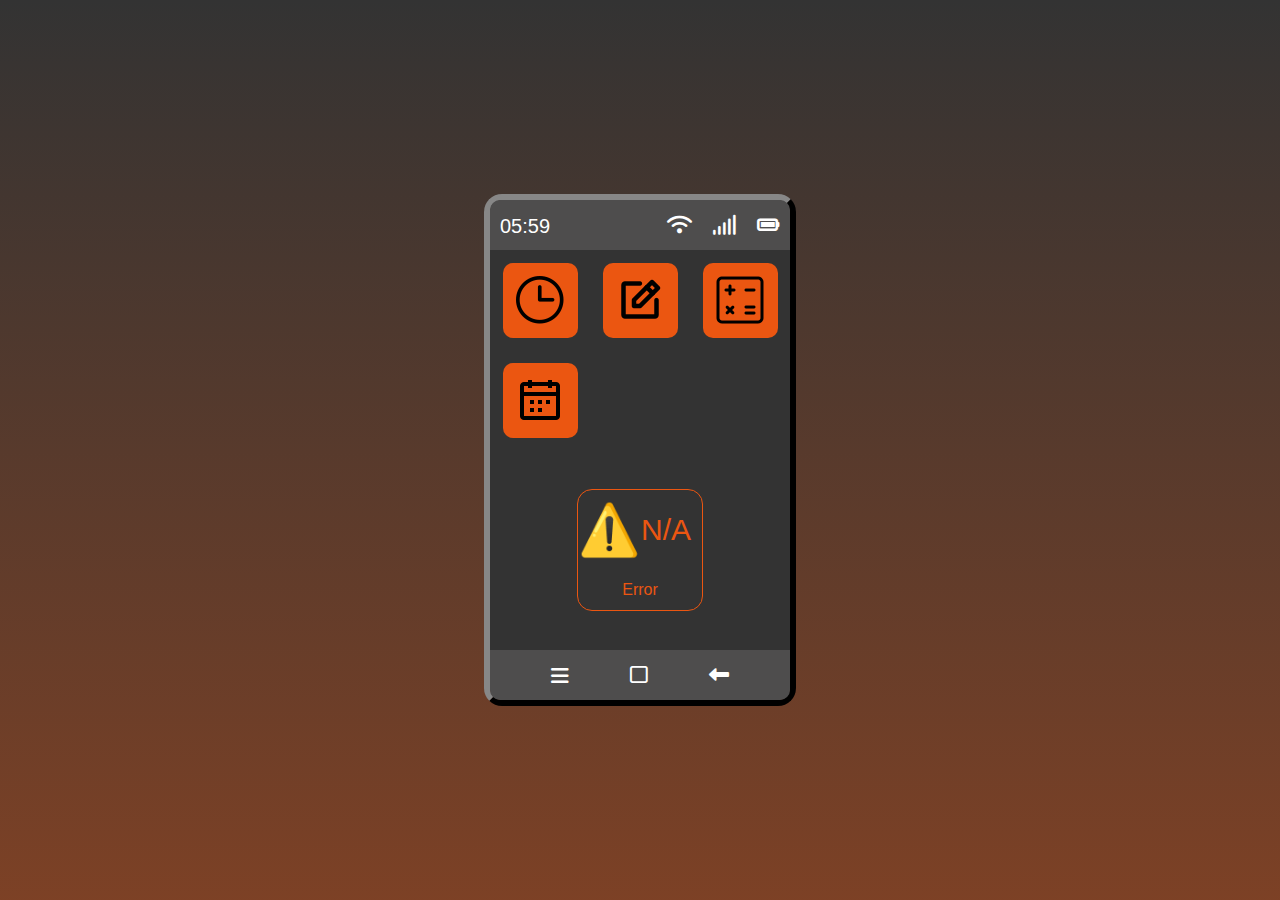
<file: index.html>
<!DOCTYPE html>
<html>
    <head>
        <meta charset="utf-8">
        <meta http-equiv="X-UA-Compatible" content="IE=edge">
        <title>Mini Phone</title>
        <meta name="description" content="Web Phone">
        <meta name="viewport" content="width=device-width, initial-scale=1">
        <link rel="stylesheet" href="style.css">
        <link rel="stylesheet" href="https://cdnjs.cloudflare.com/ajax/libs/font-awesome/6.7.2/css/all.min.css">
    </head>
    
    <body>
        <div class="container">
            <div class="phone">
                <div class="screen">
                    <div class="topBar">
                        <div class="topBarRight">   
                            <div class="time">
                                <a href="clock.html" class="clock">
                                    <div class="hours"></div>:
                                    <div class="minutes"></div>
                                </a>
                            </div>
                        </div>
                        <div class="topBarLeft">
                            <div class="wifi"><i class="fa-solid fa-wifi"></i></div>
                            <div class="network"><i class="fa-solid fa-signal"></i></div>
                            <div class="battery"><i class="fa-solid fa-battery-full"></i></div>
                        </div>
                    </div>
                    <div class="apps appVisible">
                        <div class="overlay"></div>
                        <div class="app">         
                                <a href="clock.html"><img src="img/clock.png" alt="clock"></a>
                        </div>
                        <div class="app">                       
                                <a href="notes.html"><img src="img/note.png" alt="notes"></a>
                        </div>
                        <div class="app">                            
                                <a href="calculator.html"><img src="img/calculator.png" alt="calculator"></a>
                        </div>
                        <div class="app">
                                <a href="calendar.html"><img src="img/calendar.png" alt="calendar"></a>
                        </div>
                    </div>
                    <div class="weatherSection">
                        <div class="weatherContainer">
                            <a href="weather.html" class="weather">
                                <div class="weatherIcon"></div>
                                <div class="temperature"></div>
                                <div class="location"></div>
                            </a>
                        </div>
                    </div>
                    <div class="openTabs">
                        <div class="placement">
                            <div class="tabsContent">
                                    <div class="slider">
                                        <div class="slide"><a href="clock.html"><img src="img/clock.png" alt="clock"></a></div>
                                        <div class="slide"><a href="notes.html"><img src="img/note.png" alt="notes"></a></div>
                                        <div class="slide"><a href="calculator.html"><img src="img/calculator.png" alt="calculator"></a></div>
                                        <div class="slide"><a href="calendar.html"><img src="img/calendar.png" alt="calendar"></a></div>
                                        <div class="slide"><a href="weather.html"><img src="img/weather.png" alt="weather"></a></div>
                                    </div>                                   
                            </div>
                        </div>
                    </div>
                <div class="bottomBar">
                    <div class="bottomBarContainer">
                        <div class="openButton"><i class="fa-solid fa-bars bottom" ><button id="openTabs"></button></i></div>
                        <div class="homeButton"><a href="index.html"><i class="fa-regular fa-square bottom"></i></a></div>
                        <div class="returnButton"><a href="javascript:history.back()"><i class="fa-solid fa-left-long bottom"></i></a></div>
                    </div>
                </div>
            </div>
        </div>
        <script src="time.js" async defer></script>
        <script src="slider.js" async defer></script>
        <script src="weatherHome.js" async defer></script>
    </body>
</html>
</file>
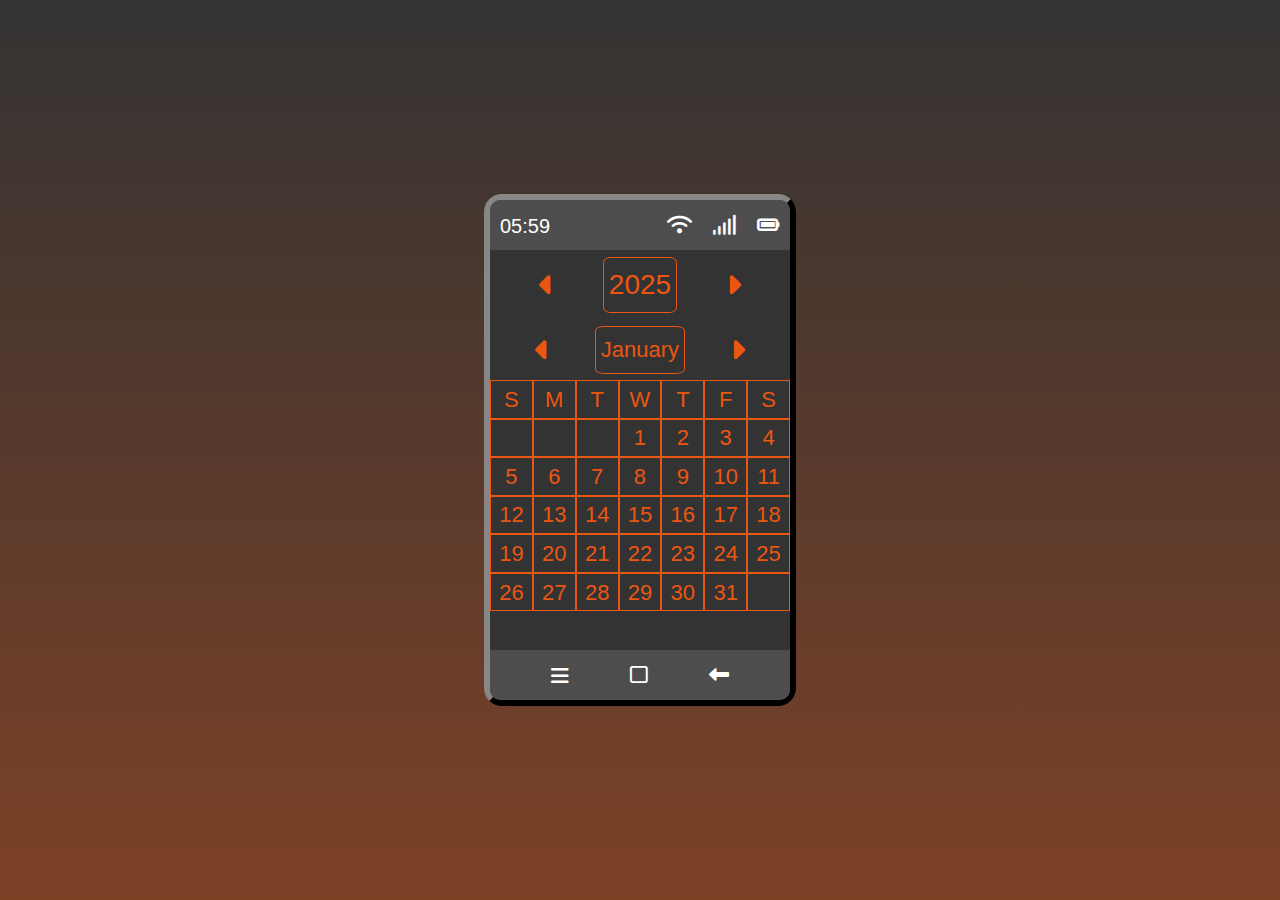
<file: calendar.html>
<!DOCTYPE html>
<html>
    <head>
        <meta charset="utf-8">
        <meta http-equiv="X-UA-Compatible" content="IE=edge">
        <title>Mini Phone</title>
        <meta name="description" content="Web Phone">
        <meta name="viewport" content="width=device-width, initial-scale=1">
        <link rel="stylesheet" href="style.css">
        <link rel="stylesheet" href="https://cdnjs.cloudflare.com/ajax/libs/font-awesome/6.7.2/css/all.min.css">
    </head>
    <body>
        <div class="container">
            <div class="phone">
                <div class="screen">
                    <div class="topBar">
                        <div class="topBarRight">   
                            <div class="time">
                                <a href="clock.html" class="clock">
                                    <div class="hours"><span id="hours"></span></div>
                                    <div class="dots">:</div>
                                    <div class="minutes"><span id="minutes"></span></div>
                                </a>
                        </div>
                        </div>
                        <div class="topBarLeft">
                            <div class="wifi"><i class="fa-solid fa-wifi"></i></div>
                            <div class="network"><i class="fa-solid fa-signal"></i></div>
                            <div class="battery"><i class="fa-solid fa-battery-full"></i></div>
                        </div>
                    </div>
                    <div class="calendarApp appVisible">
                        <div class="overlay"></div>
                        <div class="calendarContainer">
                            <div class="years">
                                <button class="lastYear"><i class="fa-solid fa-caret-left calendarArrow"></i></button>
                                <div class="currentYear"></div>
                                <button class="nextYear"><i class="fa-solid fa-caret-right calendarArrow"></i></button>
                            </div>
                            
                            <div class="months">
                                <button class="lastMonth"><i class="fa-solid fa-caret-left calendarArrow"></i></button>
                                <div class="currentMonth"></div>
                                <button class="nextMonth"><i class="fa-solid fa-caret-right calendarArrow"></i></button>
                            </div>
                            <div class="calendar">
                                    <div class="weekDay">S</div>
                                    <div class="weekDay">M</div>
                                    <div class="weekDay">T</div>
                                    <div class="weekDay">W</div>
                                    <div class="weekDay">T</div>
                                    <div class="weekDay">F</div>
                                    <div class="weekDay">S</div>
                            </div>
                        </div>
                    </div>
                    <div class="openTabs">
                        <div class="placement">
                            <div class="tabsContent">
                                    <div class="slider">
                                        <div class="slide"><a href="clock.html"><img src="img/clock.png" alt="clock"></a></div>
                                        <div class="slide"><a href="notes.html"><img src="img/note.png" alt="notes"></a></div>
                                        <div class="slide"><a href="calculator.html"><img src="img/calculator.png" alt="calculator"></a></div>
                                        <div class="slide"><a href="calendar.html"><img src="img/calendar.png" alt="calendar"></a></div>
                                        <div class="slide"><a href="weather.html"><img src="img/weather.png" alt="weather"></a></div>
                                    </div>                                   
                            </div>
                        </div>
                    </div>
                    <div class="bottomBar">
                        <div class="bottomBarContainer">
                            <div class="openButton"><i class="fa-solid fa-bars bottom" ><button id="openTabs" hidden></button></i></div>
                            <div class="homeButton"><a href="index.html"><i class="fa-regular fa-square bottom"></i></a></div>
                            <div class="returnButton"><a href="javascript:history.back()"><i class="fa-solid fa-left-long bottom"></i></a></div>
                        </div>
                    </div>
                </div>
            </div>
        <script src="time.js" async defer></script>
        <script src="calender.js" async defer></script>
        <script src="slider.js" async defer></script>
    </body>
</html>
</file>
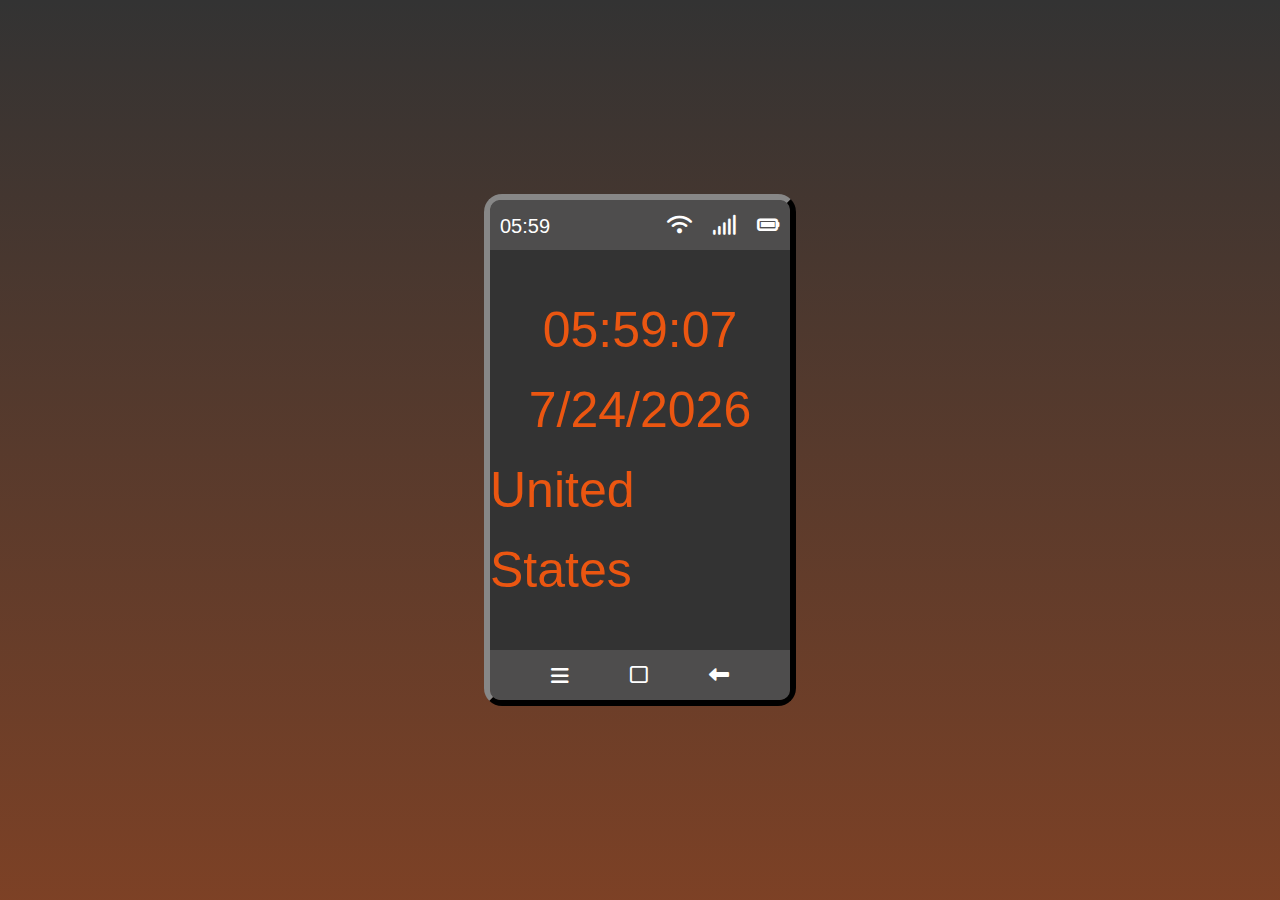
<file: clock.html>
<!DOCTYPE html>
<html>
    <head>
        <meta charset="utf-8">
        <meta http-equiv="X-UA-Compatible" content="IE=edge">
        <title>Mini Phone</title>
        <meta name="description" content="Web Phone">
        <meta name="viewport" content="width=device-width, initial-scale=1">
        <link rel="stylesheet" href="style.css">
        <link rel="stylesheet" href="https://cdnjs.cloudflare.com/ajax/libs/font-awesome/6.7.2/css/all.min.css">
    </head>
    <body>
        <div class="container">
            <div class="phone">
                <div class="screen">
                    <div class="topBar">
                        <div class="topBarRight">   
                            <div class="time">
                                <div class="clock">
                                    <div class="hours"></div>:
                                    <div class="minutes"></div>
                                </div>
                            </div>
                        </div>
                        <div class="topBarLeft">
                            <div class="wifi"><i class="fa-solid fa-wifi"></i></div>
                            <div class="network"><i class="fa-solid fa-signal"></i></div>
                            <div class="battery"><i class="fa-solid fa-battery-full"></i></div>
                        </div>
                    </div>
                    <div class="clockApp appVisible">
                        <div class="overlay"></div>
                        <div class="clockContainer">
                            <div class="clockIn">               
                                <div class="hours"></div>:
                                <div class="minutes"></div>:
                                <div class="seconds"></div>
                            </div>
                            <div class="date"></div>
                            <div class="timezone">
                                <div class="country"></div>
                            </div>
                        </div>
                    </div>
                    <div class="openTabs">
                        <div class="placement">
                            <div class="tabsContent">
                                    <div class="slider">
                                        <div class="slide"><a href="clock.html"><img src="img/clock.png" alt="clock"></a></div>
                                        <div class="slide"><a href="notes.html"><img src="img/note.png" alt="notes"></a></div>
                                        <div class="slide"><a href="calculator.html"><img src="img/calculator.png" alt="calculator"></a></div>
                                        <div class="slide"><a href="calendar.html"><img src="img/calendar.png" alt="calendar"></a></div>
                                        <div class="slide"><a href="weather.html"><img src="img/weather.png" alt="weather"></a></div>
                                    </div>                                   
                            </div>
                        </div>
                    </div>
                    <div class="bottomBar">
                        <div class="bottomBarContainer">
                            <div class="openButton"><i class="fa-solid fa-bars bottom" ><button id="openTabs"></button></i></div>
                            <div class="homeButton"><a href="index.html"><i class="fa-regular fa-square bottom"></i></a></div>
                            <div class="returnButton"><a href="javascript:history.back()"><i class="fa-solid fa-left-long bottom"></i></a></div>
                        </div>
                    </div>
                </div>
            </div>
        <script src="time.js" async defer></script>
        <script src="slider.js" async defer></script>
    </body>
</html>
</file>
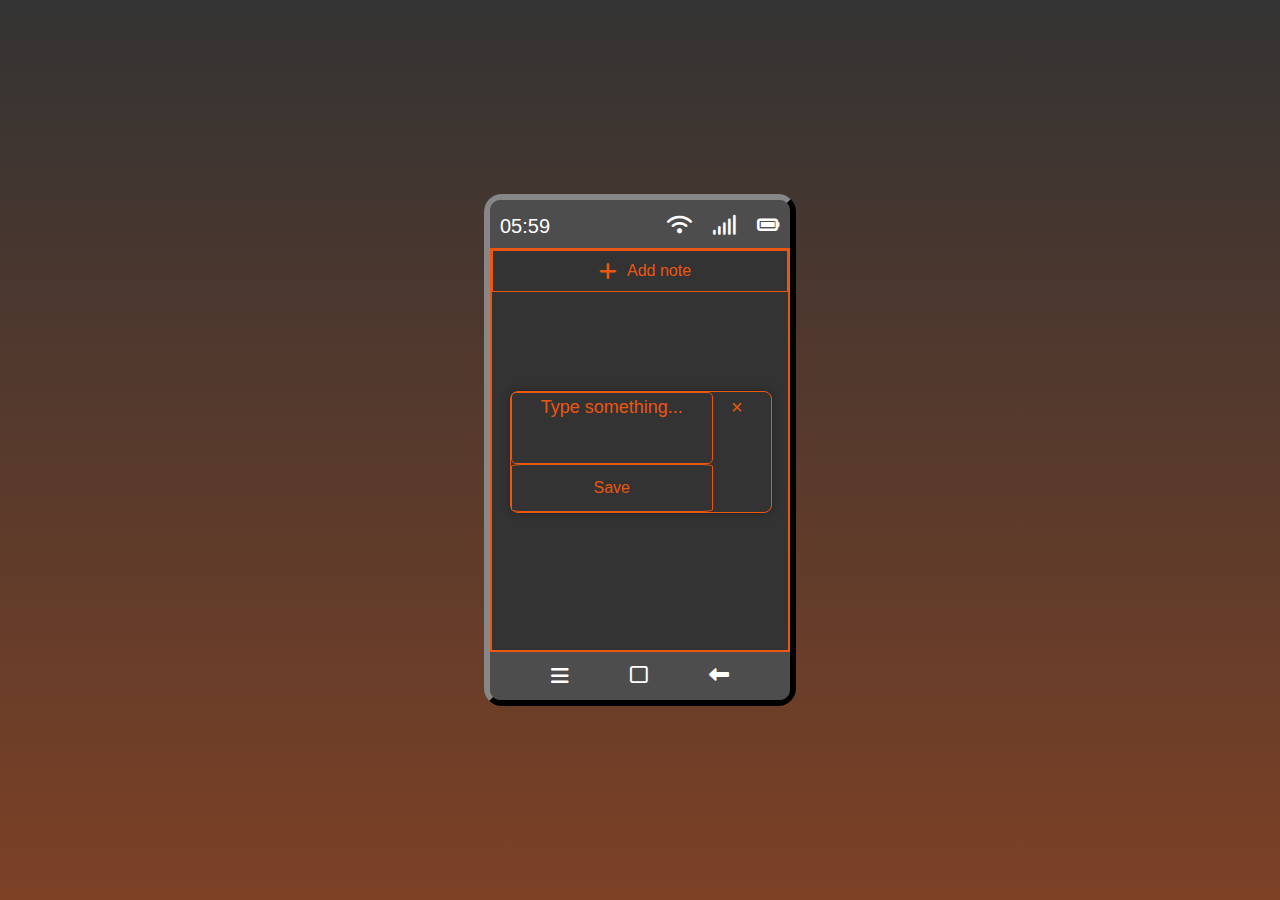
<file: notes.html>
<!DOCTYPE html>
<html>
    <head>
        <meta charset="utf-8">
        <meta http-equiv="X-UA-Compatible" content="IE=edge">
        <title>Mini Phone</title>
        <meta name="description" content="Web Phone">
        <meta name="viewport" content="width=device-width, initial-scale=1">
        <link rel="stylesheet" href="style.css">
        <link rel="stylesheet" href="https://cdnjs.cloudflare.com/ajax/libs/font-awesome/6.7.2/css/all.min.css">
    </head>
    <body>
        <div class="container">
            <div class="phone">
                <div class="screen">
                    <div class="topBar">
                        <div class="topBarRight">   
                            <div class="time">
                                <a href="clock.html" class="clock">
                                    <div class="hours"><span id="hours"></span></div>
                                    <div class="dots">:</div>
                                    <div class="minutes"><span id="minutes"></span></div>
                                </a>
                        </div>
                        </div>
                        <div class="topBarLeft">
                            <div class="wifi"><i class="fa-solid fa-wifi"></i></div>
                            <div class="network"><i class="fa-solid fa-signal"></i></div>
                            <div class="battery"><i class="fa-solid fa-battery-full"></i></div>
                        </div>
                    </div>
                    <div class="noteApp appVisible">
                        <div class="overlay"></div>
                        <div class="noteContainer">
                            <button id="addNote"><i class="fa-solid fa-plus addNote"></i>Add note</button>
                            <div id="noteCreation" class="noteCreation">
                                <div class="noteContent">
                                    <textarea id="userInput" placeholder="Type something..."></textarea>  
                                    <span id="closeNote" class="close">&times;</span>
                                    <button id="submitNote">Save</button>
                                </div>
                            </div>
                        </div>
                    </div>
                    <div class="openTabs">
                        <div class="placement">
                            <div class="tabsContent">
                                    <div class="slider">
                                        <div class="slide"><a href="clock.html"><img src="img/clock.png" alt="clock"></a></div>
                                        <div class="slide"><a href="notes.html"><img src="img/note.png" alt="notes"></a></div>
                                        <div class="slide"><a href="calculator.html"><img src="img/calculator.png" alt="calculator"></a></div>
                                        <div class="slide"><a href="calendar.html"><img src="img/calendar.png" alt="calendar"></a></div>
                                        <div class="slide"><a href="weather.html"><img src="img/weather.png" alt="weather"></a></div>
                                    </div>                                   
                            </div>
                        </div>
                    </div>
                    <div class="bottomBar">
                        <div class="bottomBarContainer">
                            <div class="openButton"><i class="fa-solid fa-bars bottom" ><button id="openTabs" hidden></button></i></div>
                            <div class="homeButton"><a href="index.html"><i class="fa-regular fa-square bottom"></i></a></div>
                            <div class="returnButton"><a href="javascript:history.back()"><i class="fa-solid fa-left-long bottom"></i></a></div>
                        </div>
                    </div>
                </div>
            </div>
        <script src="time.js" async defer></script>
        <script src="notes.js" async defer></script>
        <script src="slider.js" async defer></script>
    </body>
</html>
</file>
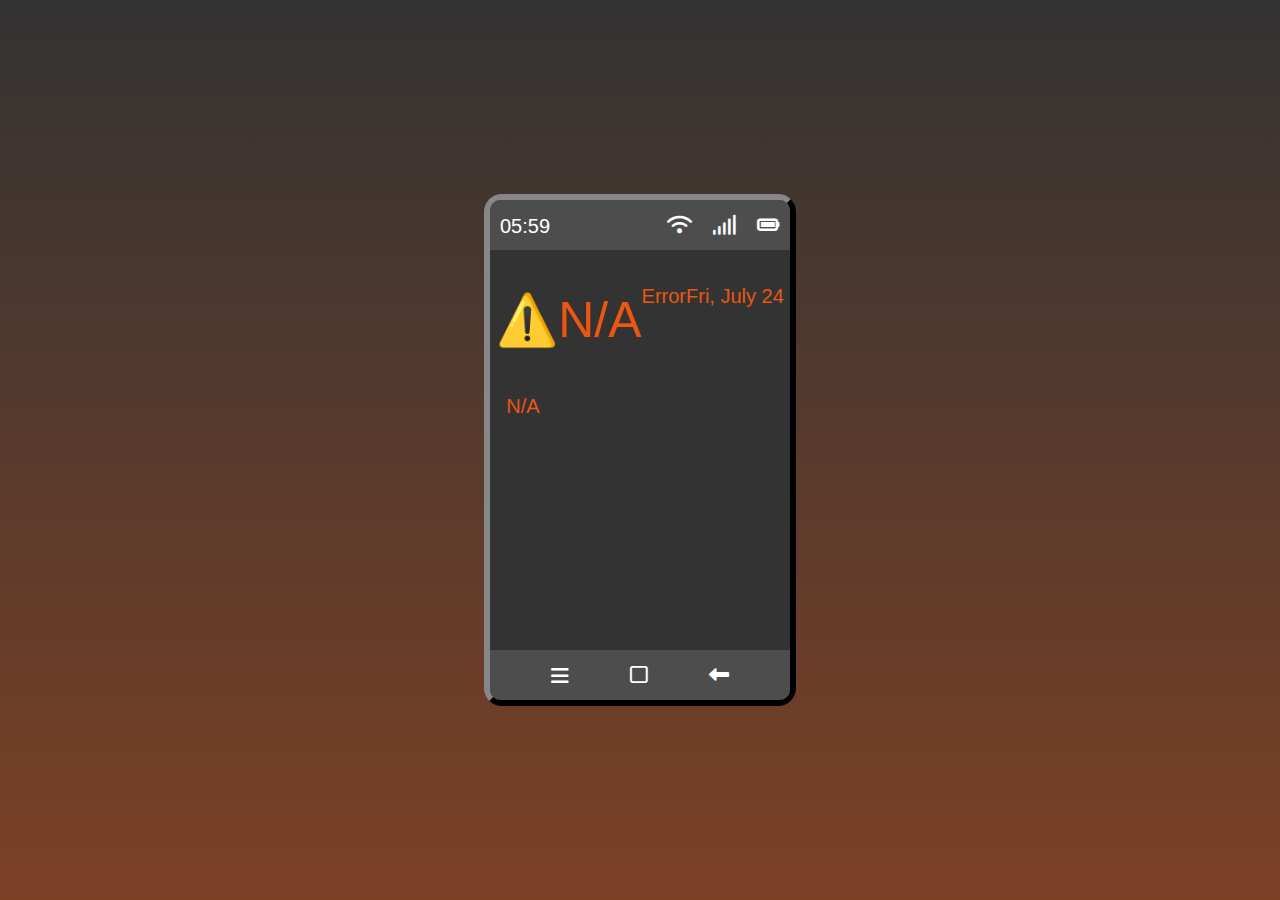
<file: weather.html>
<!DOCTYPE html>
<html>
    <head>
        <meta charset="utf-8">
        <meta http-equiv="X-UA-Compatible" content="IE=edge">
        <title>Mini Phone</title>
        <meta name="description" content="Web Phone">
        <meta name="viewport" content="width=device-width, initial-scale=1">
        <link rel="stylesheet" href="style.css">
        <link rel="stylesheet" href="https://cdnjs.cloudflare.com/ajax/libs/font-awesome/6.7.2/css/all.min.css">
    </head>
    <body>
        <div class="container">
            <div class="phone">
                <div class="screen">
                    <div class="topBar">
                        <div class="topBarRight">   
                            <div class="time">
                                <a href="clock.html" class="clock">
                                    <div class="hours"></div>:
                                    <div class="minutes"></div>
                                </a>
                        </div>
                        </div>
                        <div class="topBarLeft">
                            <div class="wifi"><i class="fa-solid fa-wifi"></i></div>
                            <div class="network"><i class="fa-solid fa-signal"></i></div>
                            <div class="battery"><i class="fa-solid fa-battery-full"></i></div>
                        </div>
                    </div>
                    <div class="weatherApp appVisible">
                        <div class="overlay"></div>
                        <div class="weatherContainerApp">
                            <div class="nowTemperature">
                                <div class="weatherIcon"></div>
                                <div class="weatherTemperature"></div>
                                <div class="weatherLocation"></div>
                                <div class="weatherDate"></div>
                            </div>
                            <div class="weekTemperature">
                                <div class="weatherDays">

                                </div>
                            </div>
                        </div>
                    </div>
                    <div class="openTabs">
                        <div class="placement">
                            <div class="tabsContent">
                                    <div class="slider">
                                        <div class="slide"><a href="clock.html"><img src="img/clock.png" alt="clock"></a></div>
                                        <div class="slide"><a href="notes.html"><img src="img/note.png" alt="notes"></a></div>
                                        <div class="slide"><a href="calculator.html"><img src="img/calculator.png" alt="calculator"></a></div>
                                        <div class="slide"><a href="calendar.html"><img src="img/calendar.png" alt="calendar"></a></div>
                                        <div class="slide"><a href="weather.html"><img src="img/weather.png" alt="weather"></a></div>
                                    </div>                                   
                            </div>
                        </div>
                    </div>
                    <div class="bottomBar">
                        <div class="bottomBarContainer">
                            <div class="openButton"><button id="openTabs"><i class="fa-solid fa-bars bottom" ></i></button></div>
                            <div class="homeButton"><a href="index.html"><i class="fa-regular fa-square bottom"></i></a></div>
                            <div class="returnButton"><a href="javascript:history.back()"><i class="fa-solid fa-left-long bottom"></i></a></div>
                        </div>
                    </div>
                </div>
            </div>
            <script src="time.js" async defer></script>
            <script src="slider.js" async defer></script>
            <script src="weatherApp.js" async defer></script>
    </body>
</html>
</file>
<file: style.css>
body {
        font-family: 'Open Sans', sans-serif;
        font-size: 16px;
        line-height: 1.6;
        color: #333;
        background: linear-gradient(180deg, #333, #eb5611, #333);
        background-size:100% 500%;
        animation: waveAnimation 15s linear infinite alternate;
        margin: 0;
        height: 100vh;
        width: 100vw;
        overflow-x: hidden;
    }

    @keyframes waveAnimation {
        0% {
            background-position: 0% -100%;
        }
        50% {
            background-position: 0% 0%;
        }
        100% {
            background-position: 0% 100%;
        }
    }

    .container {
        display: flex;
        justify-content: center;
        align-items: center;
        position: relative;
        height: 100%;
        width: 100%;
    }

    .phone {
        width: 300px;
        height: 500px;
        border: #333 6px;
        border-radius: 18px;
        border-style: outset;
        position: relative;
    }

    .screen {
        position: relative;
        justify-content: center;
        align-items: center;
    }

    .topBar {
        width: 300px;
        height: 50px;
        background-color: #4e4d4d;
        border-top-left-radius: 10px;
        border-top-right-radius: 10px;
        display: flex;
        justify-content:space-between;
    }

    .appVisible{
        display: flex;
    }

    .apps {
        width: 300px;
        height: 200px;
        background-color: #333;
        display: grid;
        grid-template-rows: repeat(2, 1fr);
        grid-template-columns: repeat(3, 1fr);
        align-items: center;
        justify-items: center;
    }

    .weatherSection {
        width: 300px;
        height: 200px;
        color: #fff;
        background-color: #333;
        display: flex;
        flex-wrap: wrap;
        justify-content: space-evenly;
        align-content: center;
    }

    .weather {
        display: grid;
        grid-template-rows: repeat(2, 1fr);
        grid-template-columns: repeat(2, 1fr);
        color: #eb5611;
        border: #eb5611 solid 1px;
        border-radius: 15px;
        height: 120px;
        width: auto;
    }

    .weather:hover {
        cursor: pointer;
    }

    .weatherIcon, .temperature {
        font-size: 30px;
        display: flex;
        justify-content: center;
    }

    .temperature {
        padding-right: 10px;
    }

    .location {
        grid-column: auto / span 2;
        font-size: 16px;
        display: flex;
        justify-content: center;
    }

    .weatherApp {
        width: 300px;
        height: 400px;
        background-color: #333;
        display: flex;
        flex-wrap: wrap;
        justify-content: space-evenly;
        align-content: center;
    }

    .weatherContainerApp {
        color: #eb5611;
        font-size: 20px;
    }

    .nowTemperature {
        display: flex;
        flex-wrap: wrap;
        justify-content: center;
    }

    .weatherIcon, .weatherTemperature {
        font-size: 50px;
    }

    .weatherDays {
        display: grid;
        grid-template-rows: repeat(7, 1fr);
        grid-template-columns: 1fr;
        gap: 1px;
        padding-top: 30px;
        padding-left: 10px;
    }

    .weatherDay {
        display: flex;
        justify-content: space-evenly;
        align-items: center;
        color: #eb5611;
        border: #eb5611 solid 1px;
        font-size: 16px;
        width: 280px;
    }

    .clockApp {
        width: 300px;
        height: 400px;
        background-color: #333;
        display: flex;
        flex-wrap: wrap;
        justify-content: space-evenly;
        align-content: center;
    }

    .clockContainer {
        display: flex;
        flex-wrap: wrap;
        justify-content: space-evenly;
        align-content: center;
        font-size: 50px;
        color: #eb5611;
    }

    .clockIn {
        display: flex;
        flex-wrap: wrap;
        justify-content: space-evenly;
        align-content: center;
    }

    .noteApp {
        position: relative;
        width: 300px;
        height: 400px;
        display: flex;
        flex-wrap: wrap;
        justify-content: space-evenly;
        align-content: center;
    }

    .overlay {
        position: absolute;
        top: 0;
        left: 0;
        width: 100%;
        height: 100%;
        background: rgba(0, 0, 0, 0.3);
        z-index: 5;
        display: none;
    }

    .noteContainer {
        width: 300px;
        height: 400px;
        display: grid;
        grid-template-rows: repeat(15, 1fr);
        gap: 1px;
        background-color: #333;
        border: #eb5611 solid 2px;
    }

    #addNote {
        color: #eb5611;
        display: flex;
        justify-content: center;
        align-items: center;
        border: #eb5611 solid 1px;
    }

    #addNote:hover, #addNote:hover *{
        color: #b33e07;
        cursor: pointer;
    }

    .addNote {
        color: #eb5611;
    }


    .noteCreation {
        display: none;
        position: relative;
        left: 0;
        width: 100%;
        height: 100%;
        display: flex;
        align-items: center;
        justify-content: center;
    }

    .noteContent {
        position: absolute;
        top: 400%;
        left: 6%;
        z-index: 10;
        display: grid;
        grid-template-rows: repeat(2, 1fr);
        grid-template-columns: repeat(2, 1fr);
        background: white;
        border-radius: 8px;
        width: 260px;
        height: 120px;
        text-align: center;
        box-shadow: 0 0 10px rgba(0, 0, 0, 0.3);
        background-color: #333;
        border: #eb5611 solid 1px;
    }

    .noteItem {
        width: 280px;
        max-width: 280px;
        height: 20px;
        overflow: hidden;
        white-space: nowrap;
        text-overflow: ellipsis;
        cursor: pointer;
        background: #333;
        color: #eb5611;
        border: #eb5611 solid 1px;
        border-radius: 5px;
        margin: 5px;
        padding-left: 6px;
        display: flex;
        justify-content: space-between;
        align-items: center;
    }

    .noteItem:hover {
        background: #444;
    }

    .deleteBtn {
        background: none;
        border: none;
        cursor: pointer;
        color: #eb5611;
        font-size: 16px;
    }

    .deleteBtn:hover {
        color: #b33e07;
    }


    #userInput {
        all: unset;
        border: #eb5611 solid 1px;
        border-radius: 5px;
        width: 200px;
        height: 70px;
        color: #eb5611;
        font-size: 18px;
        resize: none;
        overflow: hidden;
    }

    #submitNote {
        align-content: center;
        background-color: #333;
        border: #eb5611 solid 1px;
        border-radius: 5%;
        color: #eb5611;
    }

    #submitNote:hover {
        color: #333;
        border: #b33e07 solid 1px;
        background-color: #ff5100;
        cursor: pointer;
    }

    ::placeholder {
        all: unset;
    }

    .close {
        display: flex;
        justify-content: end;
        align-items: center;
        font-size: 20px;
        cursor: pointer;
        width: 30px;
        height: 30px;
        color: #eb5611;
    }

    .close:hover {
        color: #b33e07;
    }

    .calculatorApp {
        width: 300px;
        height: 400px;
        background-color: #333;
        display: flex;
        flex-wrap: wrap;
        justify-content: space-evenly;
        align-content: center;
    }

    .calculatorContainer {
        display: flex;
        flex-wrap: wrap;
        justify-content: space-evenly;
        align-content: center;
    }

    .calculatorScreen {
        width: 300px;
        height: 100px;
        background-color: #333;
        display: flex;
        justify-content: end;
        align-items: end;
    }

    .calculationBox {
        color: #eb5611;
        font-size: 30px;
        padding: 10px 10px 0 0;
        display: flex;
        justify-content: left;
    }

    .calculatorSymbols {
        width: 300px;
        height: 300px;
        display: grid;
        grid-template-rows: repeat(5, 1fr);
        grid-template-columns: repeat(4, 1fr);
    }

    .symbolNumber { 
        width: auto;
        height: auto;
        font-size: 25px;
        color: #eb5611;
        border: #eb5611 solid 1px;
        background-color: #333;
        display: flex;
        justify-content: center;
        align-items: center;
    }

    .symbolNumber:hover {
        color: #b33e07;
    }

    .symbol {
        width: auto;
        height: auto;
        color: #333;
        border: #333 solid 1px;
        font-size: 25px;
        background-color: #eb5611;
        display: flex;
        justify-content: center;
        align-items: center;
    }

    .symbol:hover {
        background-color: #b33e07;
    }

    .symbolButton {
        all: unset;
        cursor: pointer;
        width: 100%;
        height: 100%;
        display: flex;
        justify-content: center;
        align-items: center;
    }

    .calendarApp {
        width: 300px;
        height: 400px;
        background-color: #333;
        display: flex;
        flex-wrap: wrap;
        justify-content: space-evenly;
        align-content: center;
    }

    .calendarContainer {
        display: flex;
        flex-wrap: wrap;
        justify-content: space-evenly;
        align-content: center;
    }

    .years {
        color: #fff;
        width: 300px;
        height: 70px;
        font-size: 28px;
        display: flex;
        justify-content: space-evenly;
        align-items: center;
    }

    .months {
        color: #fff;
        width: 300px;
        height: 60px;
        font-size: 22px;
        display: flex;
        justify-content: space-evenly;
        align-items: center;
    }

    .currentYear, .currentMonth {
        border: #eb5611 solid 1px;
        color: #eb5611;
        padding: 5px;
        border-radius: 10%;
        background-color: #333;
    }

    .calendarArrow {
        font-size: 30px;
        color: #eb5611;
    }

    .calendarArrow:hover {
        color: #b33e07;
    }

    .calendar {
        width: 300px;
        height: 270px;
        display: grid;
        grid-template-rows: repeat(7, 1fr);
        grid-template-columns: repeat(7, 1fr);
    }

    .weekDay, .day {
        border: #eb5611 solid 1px;
        color: #eb5611;
        font-size: 22px;
        background-color: #333;
        display: flex;
        justify-content: center;
        align-items: center;
    }

    .empty {
        background-color: #333;
    }

    .app {
        width: 75px;
        height: 75px;
        background-color: #eb5611;
        border-radius: 10px;
        margin: 10px;
        display: flex;
        justify-content: center;
        align-items: center;
    }

    .app:hover {
        background-color: #b33e07;
        transform: scale(0.95);
        box-shadow: inset 2px 2px 5px rgba(0, 0, 0, 0.2);
        cursor: pointer;
    }

    .bottomBar {
        width: 300px;
        height: 50px;
        background-color: #4e4d4d;
        border-bottom-left-radius: 10px;
        border-bottom-right-radius: 10px;
    }

    .bottomBarContainer {
        display: flex;
        justify-content: space-evenly;
        align-items: center;
        padding: 12px 0 0 0;
    }


    .fa-bars, .fa-square, .fa-left-long {
        margin: 0;
        line-height: 1; 
        vertical-align: middle;
    }

    .openTabs {
        position: absolute;
        top: 100px;
        left: 25px;
        background: transparent;
        display: none;
        z-index: 10;
        
    }

    .placement {
        width: 250px;
        height: 300px;
        display: flex;
        flex-wrap: wrap;
        justify-content: space-evenly;
        align-content: center;
    }

    .tabsContent {
        overflow: hidden;
        position: relative;
        user-select: none;
    }

    .slider {
        width: 250px;
        height: 300px;
        display: flex;
        transition: transform 0.3s ease-out;
        cursor: grab;
    }

    .slide {
        min-width: 100%;
        box-sizing: border-box;
        background: #eb5611;
        display: flex;
        justify-content: center;
        align-items: center;
    }

    .clock {
        color: #fff;
        font-size: 20px;
        padding: 10px 0 0 10px;
        display: flex;
        justify-content: left;
    }

    .clock:hover {
        cursor: pointer;
    }

    .topBarLeft {
        display: flex;
        justify-content: left;
        align-items: center;
    }

    a{
        all:unset;
        width: 100%;
        height: 100%;
        display: flex;
        justify-content: center;
        align-items: center;
    }

    i{
        color: #fff;
        font-size: 20px;
        margin: 10px;
    }

    .bottom:hover {
        color: #8f9193;
        cursor: pointer;
    }

    button {
        all: unset;
        cursor: pointer;
    }

@media (max-width:600px)  {
    body {
        font-family: 'Open Sans', sans-serif;
        font-size: 16px;
        line-height: 1.6;
        color: #333;
        background: linear-gradient(180deg, #333, #eb5611, #333);
        background-size:100% 500%;
        animation: waveAnimation 15s linear infinite alternate;
        margin: 0;
        overflow-x: hidden;
        height: 100vh;
        width: 100vw;
    }
    
    @keyframes waveAnimation {
        0% {
            background-position: 0% -100%;
        }
        50% {
            background-position: 0% 0%;
        }
        100% {
            background-position: 0% 100%;
        }
    }
    
    .container {
        display: flex;
        justify-content: center;
        align-items: center;
        position: relative;
        height: 100%;
        width: 100%;
    }
    
    .phone {
        width: 300px;
        height: 500px;
        border: #333 6px;
        border-radius: 18px;
        border-style: outset;
        position: relative;
    }
    
    .screen {
        position: relative;
        justify-content: center;
        align-items: center;
    }
    
    .topBar {
        width: 300px;
        height: 50px;
        background-color: #4e4d4d;
        border-top-left-radius: 10px;
        border-top-right-radius: 10px;
        display: flex;
        justify-content:space-between;
    }
    
    .appVisible{
        display: flex;
    }
    
    .apps {
        width: 300px;
        height: 200px;
        background-color: #333;
        display: grid;
        grid-template-rows: repeat(2, 1fr);
        grid-template-columns: repeat(3, 1fr);
        align-items: center;
        justify-items: center;
    }
    
    .weatherSection {
        width: 300px;
        height: 200px;
        color: #fff;
        background-color: #333;
        display: flex;
        flex-wrap: wrap;
        justify-content: space-evenly;
        align-content: center;
    }
    
    .weather {
        display: grid;
        grid-template-rows: repeat(2, 1fr);
        grid-template-columns: repeat(2, 1fr);
        color: #eb5611;
        border: #eb5611 solid 1px;
        border-radius: 15px;
        height: 120px;
        width: auto;
    }
    
    .weather:hover {
        cursor: pointer;
    }
    
    .weatherIcon, .temperature {
        font-size: 30px;
        display: flex;
        justify-content: center;
    }
    
    .temperature {
        padding-right: 10px;
    }
    
    .location {
        grid-column: auto / span 2;
        font-size: 16px;
        display: flex;
        justify-content: center;
    }
    
    .weatherApp {
        width: 300px;
        height: 400px;
        background-color: #333;
        display: flex;
        flex-wrap: wrap;
        justify-content: space-evenly;
        align-content: center;
    }
    
    .weatherContainerApp {
        color: #eb5611;
        font-size: 20px;
    }
    
    .nowTemperature {
        display: flex;
        flex-wrap: wrap;
        justify-content: center;
    }
    
    .weatherIcon, .weatherTemperature {
        font-size: 50px;
    }
    
    .weatherDays {
        display: grid;
        grid-template-rows: repeat(7, 1fr);
        grid-template-columns: 1fr;
        gap: 1px;
        padding-top: 30px;
        padding-left: 10px;
    }
    
    .weatherDay {
        display: flex;
        justify-content: space-evenly;
        align-items: center;
        color: #eb5611;
        border: #eb5611 solid 1px;
        font-size: 16px;
        width: 280px;
    }
    
    .clockApp {
        width: 300px;
        height: 400px;
        background-color: #333;
        display: flex;
        flex-wrap: wrap;
        justify-content: space-evenly;
        align-content: center;
    }
    
    .clockContainer {
        display: flex;
        flex-wrap: wrap;
        justify-content: space-evenly;
        align-content: center;
        font-size: 50px;
        color: #eb5611;
    }
    
    .clockIn {
        display: flex;
        flex-wrap: wrap;
        justify-content: space-evenly;
        align-content: center;
    }
    
    .noteApp {
        position: relative;
        width: 300px;
        height: 400px;
        display: flex;
        flex-wrap: wrap;
        justify-content: space-evenly;
        align-content: center;
    }
    
    .overlay {
        position: absolute;
        top: 0;
        left: 0;
        width: 100%;
        height: 100%;
        background: rgba(0, 0, 0, 0.3);
        z-index: 5;
        display: none;
    }
    
    .noteContainer {
        width: 300px;
        height: 400px;
        display: grid;
        grid-template-rows: repeat(15, 1fr);
        gap: 1px;
        background-color: #333;
        border: #eb5611 solid 2px;
    }
    
    #addNote {
        color: #eb5611;
        display: flex;
        justify-content: center;
        align-items: center;
        border: #eb5611 solid 1px;
    }
    
    #addNote:hover, #addNote:hover *{
        color: #b33e07;
        cursor: pointer;
    }
    
    .addNote {
        color: #eb5611;
    }
    
    
    .noteCreation {
        display: none;
        position: relative;
        left: 0;
        width: 100%;
        height: 100%;
        display: flex;
        align-items: center;
        justify-content: center;
    }
    
    .noteContent {
        position: absolute;
        top: 400%;
        left: 6%;
        z-index: 10;
        display: grid;
        grid-template-rows: repeat(2, 1fr);
        grid-template-columns: repeat(2, 1fr);
        background: white;
        border-radius: 8px;
        width: 260px;
        height: 120px;
        text-align: center;
        box-shadow: 0 0 10px rgba(0, 0, 0, 0.3);
        background-color: #333;
        border: #eb5611 solid 1px;
    }
    
    .noteItem {
        width: 280px;
        max-width: 280px;
        height: 20px;
        overflow: hidden;
        white-space: nowrap;
        text-overflow: ellipsis;
        cursor: pointer;
        background: #333;
        color: #eb5611;
        border: #eb5611 solid 1px;
        border-radius: 5px;
        margin: 5px;
        padding-left: 6px;
        display: flex;
        justify-content: space-between;
        align-items: center;
    }
    
    .noteItem:hover {
        background: #444;
    }
    
    .deleteBtn {
        background: none;
        border: none;
        cursor: pointer;
        color: #eb5611;
        font-size: 16px;
    }
    
    .deleteBtn:hover {
        color: #b33e07;
    }
    
    
    #userInput {
        all: unset;
        border: #eb5611 solid 1px;
        border-radius: 5px;
        width: 200px;
        height: 70px;
        color: #eb5611;
        font-size: 18px;
        resize: none;
        overflow: hidden;
    }
    
    #submitNote {
        align-content: center;
        background-color: #333;
        border: #eb5611 solid 1px;
        border-radius: 5%;
        color: #eb5611;
    }
    
    #submitNote:hover {
        color: #333;
        border: #b33e07 solid 1px;
        background-color: #ff5100;
        cursor: pointer;
    }
    
    ::placeholder {
        all: unset;
    }
    
    .close {
        display: flex;
        justify-content: end;
        align-items: center;
        font-size: 20px;
        cursor: pointer;
        width: 30px;
        height: 30px;
        color: #eb5611;
    }
    
    .close:hover {
        color: #b33e07;
    }
    
    .calculatorApp {
        width: 300px;
        height: 400px;
        background-color: #333;
        display: flex;
        flex-wrap: wrap;
        justify-content: space-evenly;
        align-content: center;
    }
    
    .calculatorContainer {
        display: flex;
        flex-wrap: wrap;
        justify-content: space-evenly;
        align-content: center;
    }
    
    .calculatorScreen {
        width: 300px;
        height: 100px;
        background-color: #333;
        display: flex;
        justify-content: end;
        align-items: end;
    }
    
    .calculationBox {
        color: #eb5611;
        font-size: 30px;
        padding: 10px 10px 0 0;
        display: flex;
        justify-content: left;
    }
    
    .calculatorSymbols {
        width: 300px;
        height: 300px;
        display: grid;
        grid-template-rows: repeat(5, 1fr);
        grid-template-columns: repeat(4, 1fr);
    }
    
    .symbolNumber { 
        width: auto;
        height: auto;
        font-size: 25px;
        color: #eb5611;
        border: #eb5611 solid 1px;
        background-color: #333;
        display: flex;
        justify-content: center;
        align-items: center;
    }
    
    .symbolNumber:hover {
        color: #b33e07;
    }
    
    .symbol {
        width: auto;
        height: auto;
        color: #333;
        border: #333 solid 1px;
        font-size: 25px;
        background-color: #eb5611;
        display: flex;
        justify-content: center;
        align-items: center;
    }
    
    .symbol:hover {
        background-color: #b33e07;
    }
    
    .symbolButton {
        all: unset;
        cursor: pointer;
        width: 100%;
        height: 100%;
        display: flex;
        justify-content: center;
        align-items: center;
    }
    
    .calendarApp {
        width: 300px;
        height: 400px;
        background-color: #333;
        display: flex;
        flex-wrap: wrap;
        justify-content: space-evenly;
        align-content: center;
    }
    
    .calendarContainer {
        display: flex;
        flex-wrap: wrap;
        justify-content: space-evenly;
        align-content: center;
    }
    
    .years {
        color: #fff;
        width: 300px;
        height: 70px;
        font-size: 28px;
        display: flex;
        justify-content: space-evenly;
        align-items: center;
    }
    
    .months {
        color: #fff;
        width: 300px;
        height: 60px;
        font-size: 22px;
        display: flex;
        justify-content: space-evenly;
        align-items: center;
    }
    
    .currentYear, .currentMonth {
        border: #eb5611 solid 1px;
        color: #eb5611;
        padding: 5px;
        border-radius: 10%;
        background-color: #333;
    }
    
    .calendarArrow {
        font-size: 30px;
        color: #eb5611;
    }
    
    .calendarArrow:hover {
        color: #b33e07;
    }
    
    .calendar {
        width: 300px;
        height: 270px;
        display: grid;
        grid-template-rows: repeat(7, 1fr);
        grid-template-columns: repeat(7, 1fr);
    }
    
    .weekDay, .day {
        border: #eb5611 solid 1px;
        color: #eb5611;
        font-size: 22px;
        background-color: #333;
        display: flex;
        justify-content: center;
        align-items: center;
    }
    
    .empty {
        background-color: #333;
    }
    
    .app {
        width: 75px;
        height: 75px;
        background-color: #eb5611;
        border-radius: 10px;
        margin: 10px;
        display: flex;
        justify-content: center;
        align-items: center;
    }
    
    .app:hover {
        background-color: #b33e07;
        transform: scale(0.95);
        box-shadow: inset 2px 2px 5px rgba(0, 0, 0, 0.2);
        cursor: pointer;
    }
    
    .bottomBar {
        width: 300px;
        height: 50px;
        background-color: #4e4d4d;
        border-bottom-left-radius: 10px;
        border-bottom-right-radius: 10px;
    }
    
    .bottomBarContainer {
        display: flex;
        justify-content: space-evenly;
        align-items: center;
        padding: 12px 0 0 0;
    }
    
    
    .fa-bars, .fa-square, .fa-left-long {
        margin: 0;
        line-height: 1; 
        vertical-align: middle;
    }
    
    .openTabs {
        position: absolute;
        top: 100px;
        left: 25px;
        background: transparent;
        display: none;
        z-index: 10;
        
    }
    
    .placement {
        width: 250px;
        height: 300px;
        display: flex;
        flex-wrap: wrap;
        justify-content: space-evenly;
        align-content: center;
    }
    
    .tabsContent {
        overflow: hidden;
        position: relative;
        user-select: none;
    }
    
    .slider {
        width: 250px;
        height: 300px;
        display: flex;
        transition: transform 0.3s ease-out;
        cursor: grab;
    }
    
    .slide {
        min-width: 100%;
        box-sizing: border-box;
        background: #eb5611;
        display: flex;
        justify-content: center;
        align-items: center;
    }
    
    .clock {
        color: #fff;
        font-size: 20px;
        padding: 10px 0 0 10px;
        display: flex;
        justify-content: left;
    }
    
    .clock:hover {
        cursor: pointer;
    }
    
    .topBarLeft {
        display: flex;
        justify-content: left;
        align-items: center;
    }
    
    a{
        all:unset;
        width: 100%;
        height: 100%;
        display: flex;
        justify-content: center;
        align-items: center;
    }
    
    i{
        color: #fff;
        font-size: 20px;
        margin: 10px;
    }
    
    .bottom:hover {
        color: #8f9193;
        cursor: pointer;
    }
    
    button {
        all: unset;
        cursor: pointer;
    }
}
</file>
